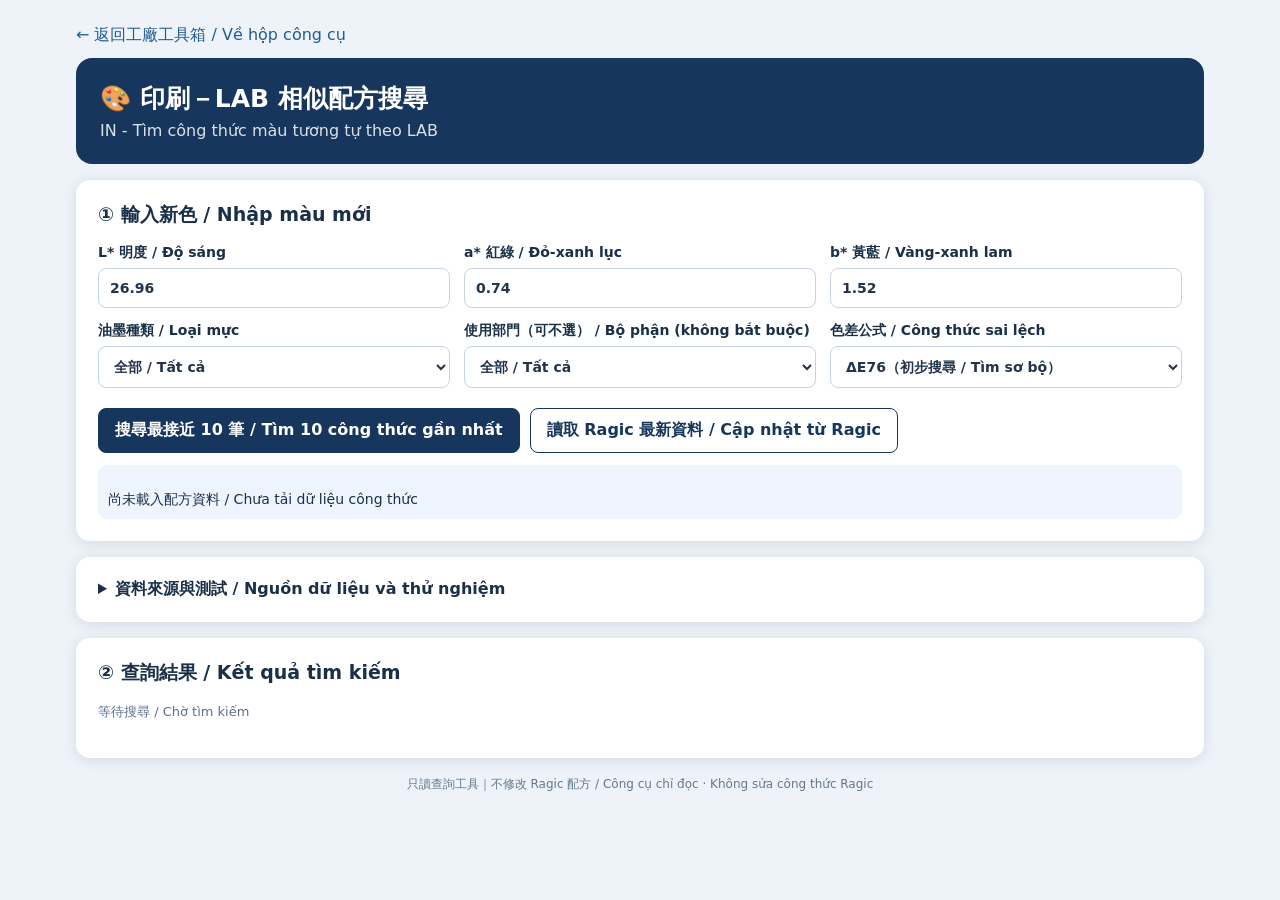
<file: lab-search/index.html>
<!doctype html>
<html lang="zh-Hant">
<head>
  <meta charset="utf-8">
  <meta name="viewport" content="width=device-width,initial-scale=1">
  <title>印刷－LAB 相似配方搜尋</title>
  <link rel="stylesheet" href="lab.css">
</head>
<body>
<main class="wrap">
  <a class="back" href="../index.html">
    ← 返回工廠工具箱 / Về hộp công cụ
  </a>

  <header>
    <h1>🎨 印刷－LAB 相似配方搜尋</h1>
    <p>IN - Tìm công thức màu tương tự theo LAB</p>
  </header>

  <section class="card">
    <h2>① 輸入新色 / Nhập màu mới</h2>

    <div class="fields">
      <label>
        L* 明度 / Độ sáng
        <input id="labL" type="number" step="any" value="26.96">
      </label>

      <label>
        a* 紅綠 / Đỏ-xanh lục
        <input id="labA" type="number" step="any" value="0.74">
      </label>

      <label>
        b* 黃藍 / Vàng-xanh lam
        <input id="labB" type="number" step="any" value="1.52">
      </label>

      <label>
        油墨種類 / Loại mực
        <select id="labInk">
          <option value="">全部 / Tất cả</option>
        </select>
      </label>

      <label>
        使用部門（可不選） / Bộ phận (không bắt buộc)
        <select id="labDept">
          <option value="">全部 / Tất cả</option>
        </select>
      </label>

      <label>
        色差公式 / Công thức sai lệch
        <select id="labMetric">
          <option value="76">
            ΔE76（初步搜尋 / Tìm sơ bộ）
          </option>
          <option value="00">
            ΔE00 / CIEDE2000
          </option>
        </select>
      </label>
    </div>

    <div class="actions">
      <button id="search">
        搜尋最接近 10 筆 / Tìm 10 công thức gần nhất
      </button>

      <button id="sync" class="outline">
        讀取 Ragic 最新資料 / Cập nhật từ Ragic
      </button>
    </div>

    <p id="status" class="notice" role="status">
      尚未載入配方資料 / Chưa tải dữ liệu công thức
    </p>
  </section>

  <section class="card">
    <details>
      <summary>
        <b>資料來源與測試 / Nguồn dữ liệu và thử nghiệm</b>
      </summary>

      <p>
        正式版使用受保護的 Ragic API 連線服務。
        尚未設定連線時可匯入 Ragic API 匯出的 JSON 測試；
        不會修改 Ragic。
        / Dùng kết nối API bảo mật. Có thể nhập JSON để thử,
        không chỉnh sửa Ragic.
      </p>

      <input id="file" type="file" accept=".json,application/json">

      <p class="hint">
        請勿在公開電腦匯入機密資料。
        / Không nhập dữ liệu mật trên máy công cộng.
      </p>

      <button class="outline" id="sample">
        使用已提供的單筆範例 / Dùng ví dụ đã cung cấp
      </button>

      <p class="hint">
        測色條件、底材及工藝需一致。
        只有實際 LAB 完整的配方才能排名。
        / Chỉ xếp hạng công thức có LAB đầy đủ,
        trong điều kiện đo phù hợp.
      </p>
    </details>
  </section>

  <section class="card">
    <h2>② 查詢結果 / Kết quả tìm kiếm</h2>

    <p id="count" class="hint">
      等待搜尋 / Chờ tìm kiếm
    </p>

    <div id="results" class="results"></div>
  </section>

  <footer>
    只讀查詢工具｜不修改 Ragic 配方
    / Công cụ chỉ đọc · Không sửa công thức Ragic
  </footer>
</main>

<!-- 先載入 API 設定，再載入 LAB 主程式 -->
<!-- 使用版本參數避免讀取舊快取 -->
<script src="config.js?v=20261104-2"></script>
<script src="lab.js?v=20261104-2"></script>

</body>
</html>
</file>
<file: lab-search/lab.css>
*{box-sizing:border-box}body{margin:0;background:#eef3f9;color:#1a3048;font-family:system-ui,-apple-system,"Microsoft JhengHei",sans-serif}.wrap{max-width:1160px;margin:auto;padding:20px 16px 40px}.back{display:inline-block;text-decoration:none;color:#225d91;margin:5px 0 12px}header{background:#17365d;color:#fff;padding:24px;border-radius:16px;margin-bottom:16px}header h1{margin:0 0 6px;font-size:25px}header p{margin:0;opacity:.85}.card{background:white;border-radius:14px;padding:22px;margin-bottom:16px;box-shadow:0 2px 13px #102c4820}.card h2{font-size:19px;margin:0 0 16px}.fields{display:grid;grid-template-columns:repeat(3,minmax(0,1fr));gap:14px}label{font-weight:650;display:flex;flex-direction:column;gap:6px;font-size:14px}input,select{font:inherit;width:100%;padding:11px;border:1px solid #c6d2e0;border-radius:8px;background:#fff;color:#21344c}.actions{display:flex;flex-wrap:wrap;gap:10px;margin-top:20px}button{font:inherit;font-weight:650;padding:11px 16px;border-radius:8px;border:1px solid #17365d;background:#17365d;color:#fff;cursor:pointer}button.outline{background:#fff;color:#17365d}button:disabled{opacity:.5;cursor:wait}.notice{margin:12px 0 0;padding:10px;border-radius:9px;background:#eef5ff;font-size:14px;white-space:pre-line}.notice.error{background:#fff0eb;color:#9a3118}.hint{font-size:13px;color:#5c7089;line-height:1.6}.results{display:grid;gap:12px}.result{border:1px solid #d5e0eb;border-radius:12px;padding:14px}.head{display:flex;flex-wrap:wrap;gap:10px;justify-content:space-between;align-items:center}.head b{font-size:18px}.pill{background:#e8f3fa;border-radius:99px;padding:5px 10px;color:#174e7d;font-size:13px;font-weight:650}.meta{margin:8px 0;color:#4d6278;font-size:14px}.result details{padding-top:7px}.result summary{cursor:pointer;color:#205c92}.tbl{width:100%;border-collapse:collapse;margin:8px 0}.tbl th,.tbl td{border-bottom:1px solid #e1e9f2;text-align:left;padding:8px;font-size:14px}.result a{color:#1e5c9c;font-weight:650}.empty{padding:18px;background:#f6f9fc;border-radius:8px;color:#526d83}footer{text-align:center;color:#63788c;font-size:12px;margin:18px}@media(max-width:680px){.fields{grid-template-columns:1fr 1fr}header h1{font-size:20px}.card{padding:16px}}@media(max-width:400px){.fields{grid-template-columns:1fr}}
</file>
